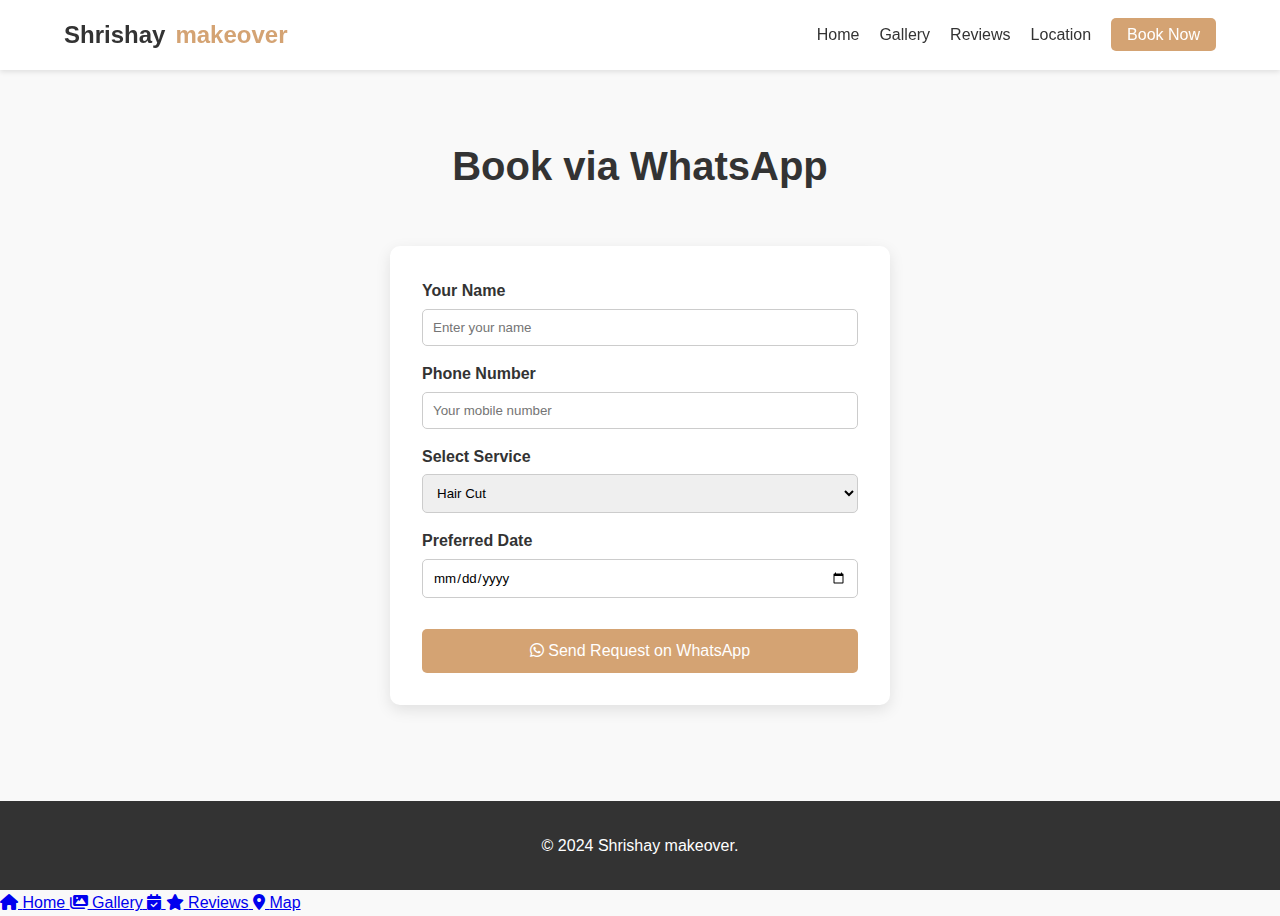
<file: booking.html>
<!DOCTYPE html>
<html lang="en">
<head>
    <meta charset="UTF-8">
    <meta name="viewport" content="width=device-width, initial-scale=1.0">
    <title>Book Appointment - Shrishay makeover</title>
    <link rel="stylesheet" href="style.css">
    <link rel="stylesheet" href="https://cdnjs.cloudflare.com/ajax/libs/font-awesome/6.0.0/css/all.min.css">
</head>
<body>

    <nav class="navbar">
        <div class="logo">Shrishay<span>makeover</span></div>
       <ul class="nav-links" id="navLinks">
    <li><a href="index.html">Home</a></li>
    <li><a href="gallery.html">Gallery</a></li>
    <li><a href="reviews.html">Reviews</a></li>
    <li><a href="location.html">Location</a></li> <li><a href="booking.html" class="btn-book">Book Now</a></li>
</ul>
        <div class="hamburger" onclick="toggleMenu()">
            <i class="fas fa-bars"></i>
        </div>
    </nav>

    <section class="section">
        <div class="container">
            <h2 class="section-title">Book via WhatsApp</h2>
            <div class="booking-wrapper">
                <form id="whatsappForm" class="styled-form">
                    <label>Your Name</label>
                    <input type="text" id="cName" placeholder="Enter your name" required>

                    <label>Phone Number</label>
                    <input type="tel" id="cPhone" placeholder="Your mobile number" required>

                    <label>Select Service</label>
                    <select id="cService">
                        <option value="Hair Cut">Hair Cut</option>
                        <option value="Skin treatments">Skin treatments</option>
                        <option value="Facial">Facial</option>
                        <option value="Hair Color">Hair Color</option>
                        <option value="Bridal Makeup">Bridal Makeup</option>
                        <option value="Party makeup">Party makeup</option>
                    </select>

                    <label>Preferred Date</label>
                    <input type="date" id="cDate" required>

                    <button type="submit" class="btn-primary" style="width: 100%;">
                        <i class="fab fa-whatsapp"></i> Send Request on WhatsApp
                    </button>
                </form>
            </div>
        </div>
    </section>

    <footer>
        <p>&copy; 2024 Shrishay makeover.</p>
    </footer>
<div class="bottom-nav">
    <a href="index.html" class="nav-item">
        <i class="fas fa-home"></i>
        <span>Home</span>
    </a>
    <a href="gallery.html" class="nav-item">
        <i class="fas fa-images"></i>
        <span>Gallery</span>
    </a>
    <a href="booking.html" class="nav-item nav-main">
        <i class="fas fa-calendar-check"></i>
    </a>
    <a href="reviews.html" class="nav-item">
        <i class="fas fa-star"></i>
        <span>Reviews</span>
    </a>
    <a href="location.html" class="nav-item">
        <i class="fas fa-map-marker-alt"></i>
        <span>Map</span>
    </a>
</div>
    <script src="script.js"></script>
</body>

</html>
</file>
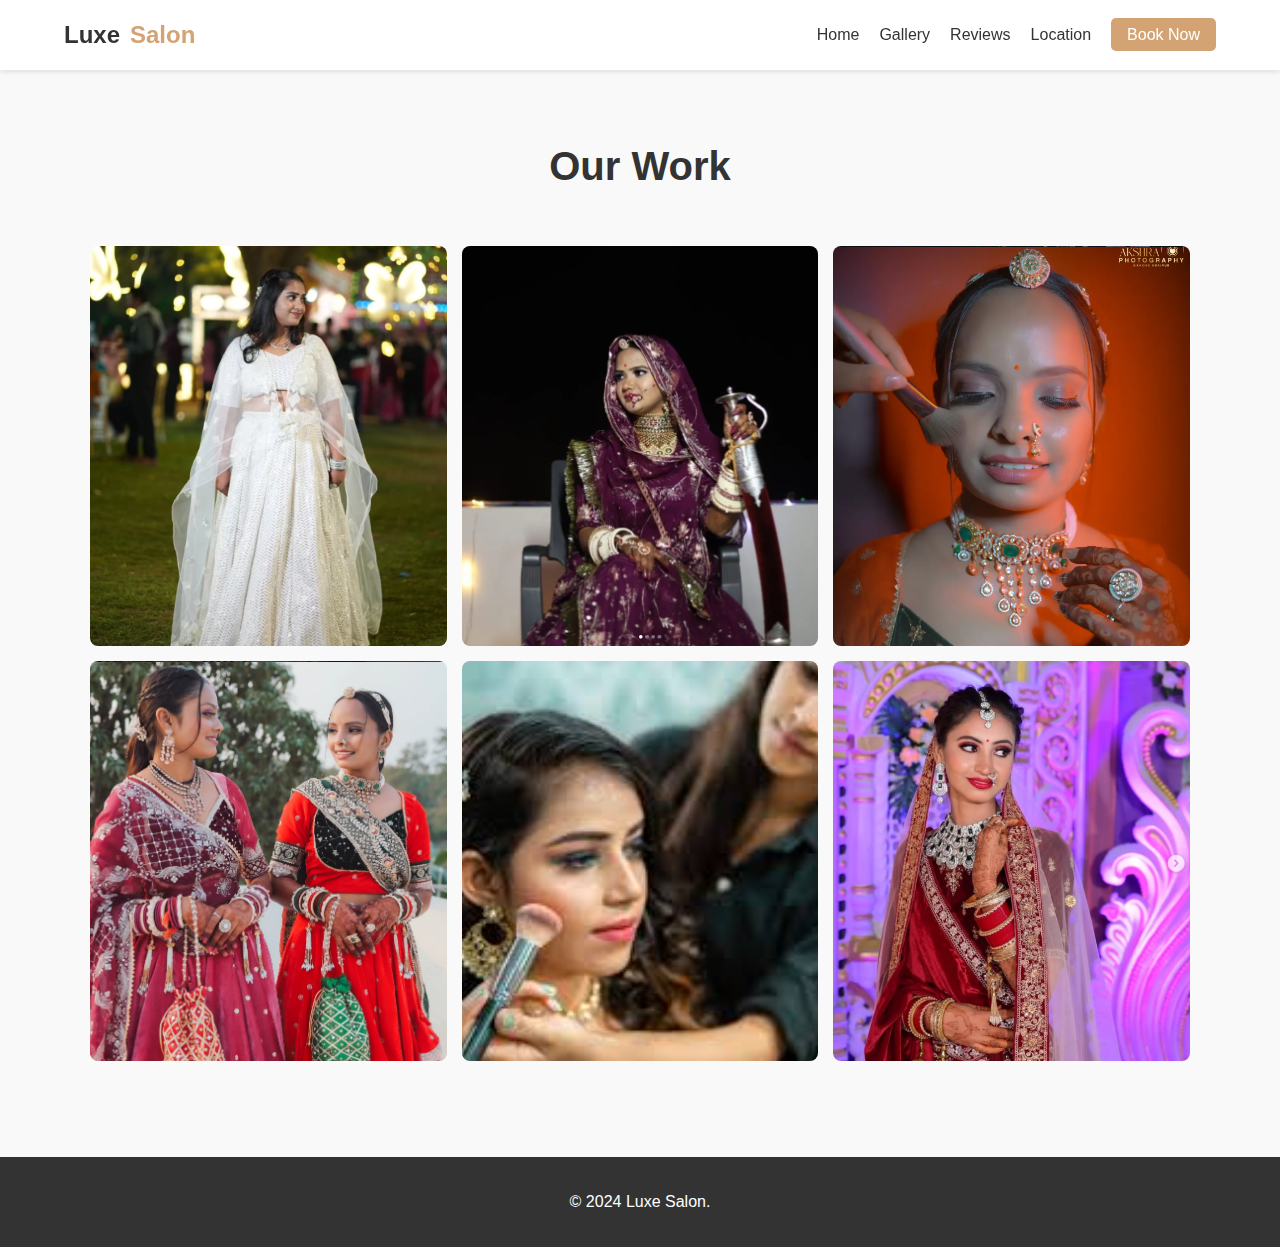
<file: gallery.html>
<!DOCTYPE html>
<html lang="en">
<head>
    <meta charset="UTF-8">
    <meta name="viewport" content="width=device-width, initial-scale=1.0">
    <title>Gallery - Shrishay Salon</title>
    <link rel="stylesheet" href="style.css">
    <link rel="stylesheet" href="https://cdnjs.cloudflare.com/ajax/libs/font-awesome/6.0.0/css/all.min.css">
</head>
<body>

    <nav class="navbar">
        <div class="logo">Luxe<span>Salon</span></div>
        <ul class="nav-links" id="navLinks">
    <li><a href="index.html">Home</a></li>
    <li><a href="gallery.html">Gallery</a></li>
    <li><a href="reviews.html">Reviews</a></li>
    <li><a href="location.html">Location</a></li> <li><a href="booking.html" class="btn-book">Book Now</a></li>
</ul>
        <div class="hamburger" onclick="toggleMenu()">
            <i class="fas fa-bars"></i>
        </div>
    </nav>

    <section class="section">
        <div class="container">
            <h2 class="section-title">Our Work</h2>
            <div class="gallery-grid">
                <img src="TS5.png" alt="TS5">
                <img src="TS4.png" alt="TS4">
                <img src="TS1.png" alt="TS1">
                <img src="TS2.png" alt="TS2">
                <img src="[data-uri]
                [base64]//2Q==" alt="Barber">
                <img src="TS3.png" alt="TS3">
            </div>
        </div>
    </section>

    <footer>
        <p>&copy; 2024 Luxe Salon.</p>
    </footer>

    <script src="script.js"></script>
</body>
</html>
</file>
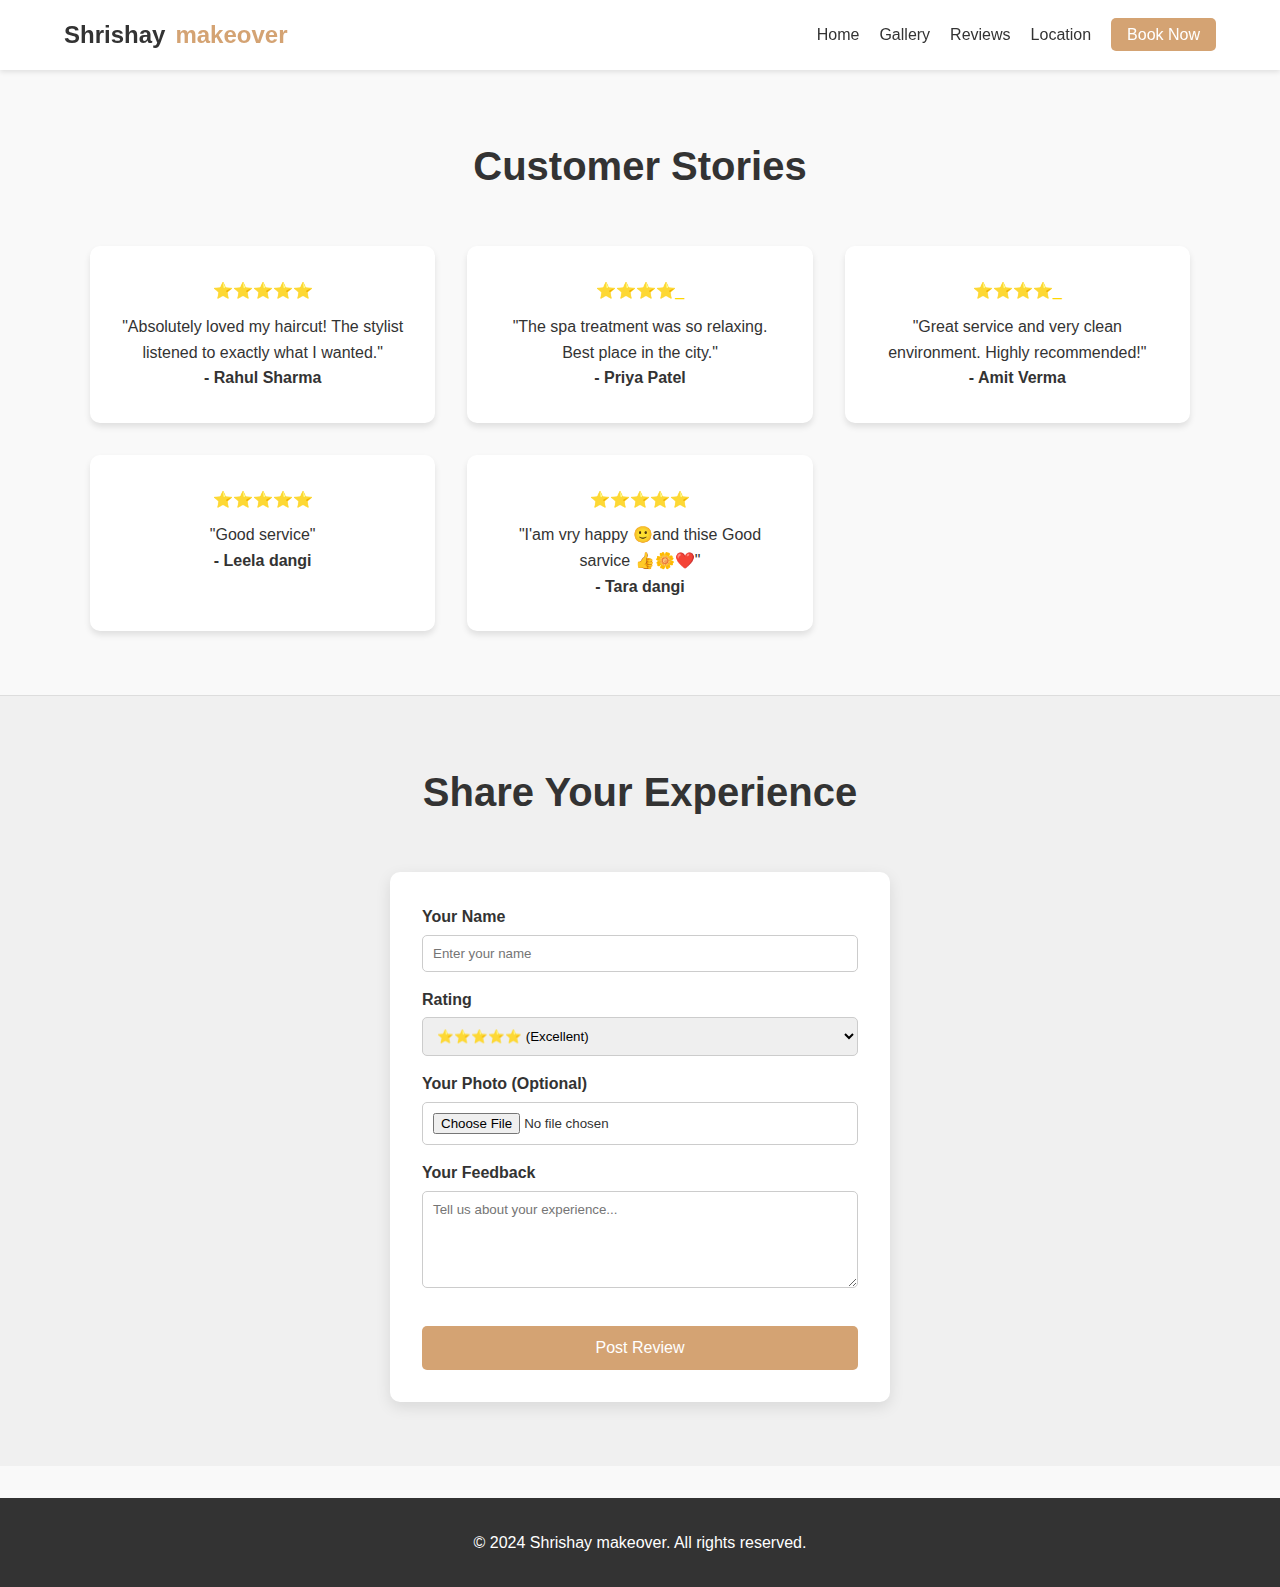
<file: reviews.html>
<!DOCTYPE html>
<html lang="en">
<head>
    <meta charset="UTF-8">
    <meta name="viewport" content="width=device-width, initial-scale=1.0">
    <title>Reviews - Shrishay makeover</title>
    <link rel="stylesheet" href="style.css">
    <link rel="stylesheet" href="https://cdnjs.cloudflare.com/ajax/libs/font-awesome/6.0.0/css/all.min.css">
</head>
<body>

    <nav class="navbar">
        <div class="logo">Shrishay<span>makeover</span></div>
        <ul class="nav-links" id="navLinks">
    <li><a href="index.html">Home</a></li>
    <li><a href="gallery.html">Gallery</a></li>
    <li><a href="reviews.html">Reviews</a></li>
    <li><a href="location.html">Location</a></li> <li><a href="booking.html" class="btn-book">Book Now</a></li>
</ul>
        <div class="hamburger" onclick="toggleMenu()">
            <i class="fas fa-bars"></i>
        </div>
    </nav>

   <section class="section">
        <div class="container">
            <h2 class="section-title">Customer Stories</h2>
            <div class="review-grid">
                <div class="review-card">
                    <div class="stars">⭐⭐⭐⭐⭐</div>
                    <p>"Absolutely loved my haircut! The stylist listened to exactly what I wanted."</p>
                    <h4>- Rahul Sharma</h4>
                </div>
                <div class="review-card">
                    <div class="stars">⭐⭐⭐⭐_</div>
                    <p>"The spa treatment was so relaxing. Best place in the city."</p>
                    <h4>- Priya Patel</h4>
                </div>
                <div class="review-card">
                    <div class="stars">⭐⭐⭐⭐_</div>
                    <p>"Great service and very clean environment. Highly recommended!"</p>
                    <h4>- Amit Verma</h4>
                </div>
                <div class="review-card">
    <div class="stars">⭐⭐⭐⭐⭐</div>
    <p>"Good service"</p>
    <h4>- Leela dangi</h4>
</div>

<div class="review-card">
    <div class="stars">⭐⭐⭐⭐⭐</div>
    <p>"I'am vry happy 🙂and thise Good sarvice 👍🌼❤️"</p>
    <h4>- Tara dangi</h4>
</div>
            </div>
        </div>
        
    </section>


    <section class="section bg-light" id="feedback-section">
        <div class="container">
            <h2 class="section-title">Share Your Experience</h2>
            <div class="booking-wrapper"> <form id="reviewForm" class="styled-form">
                    <label>Your Name</label>
                    <input type="text" id="rName" placeholder="Enter your name" required>

                    <label>Rating</label>
                    <select id="rRating">
                        <option value="5 Stars">⭐⭐⭐⭐⭐ (Excellent)</option>
                        <option value="4 Stars">⭐⭐⭐⭐ (Good)</option>
                        <option value="3 Stars">⭐⭐⭐ (Average)</option>
                        <option value="2 Stars">⭐⭐ (Poor)</option>
                        <option value="1 Star">⭐ (Terrible)</option>
                    </select>

                    <label>Your Photo (Optional)</label>
                <input type="file" id="rImage" accept="image/*">

                <label>Your Feedback</label>
                <textarea id="rMessage" rows="5" placeholder="Tell us about your experience..." required></textarea>

                <button type="submit" class="btn-primary" style="width: 100%;">
                    Post Review
                    </button>
                </form>
            </div>
        </div>
    </section>

    <footer>
        <p>&copy; 2024 Shrishay makeover. All rights reserved.</p>
    </footer>

    <script src="script.js"></script>
</body>

</html>
</file>
<file: style.css>
/* General Reset */
* {
    margin: 0;
    padding: 0;
    box-sizing: border-box;
    font-family: 'Segoe UI', Tahoma, Geneva, Verdana, sans-serif;
}

body {
    line-height: 1.6;
    color: #333;
    background-color: #f9f9f9;
}

/* Variables */
:root {
    --primary-color: #d4a373; /* Gold/Bronze */
    --secondary-color: #faedcd;
    --dark-color: #333;
    --light-color: #fff;
}

/* Navigation */
.navbar {
    display: flex;
    justify-content: space-between;
    align-items: center;
    padding: 1rem 5%;
    background: #fff;
    box-shadow: 0 2px 5px rgba(0,0,0,0.1);
    position: sticky;
    top: 0;
    z-index: 1000;
}

.logo {
    font-size: 1.5rem;
    font-weight: bold;
    color: var(--dark-color);
}

.logo span {
    color: var(--primary-color);
}

.nav-links {
    list-style: none;
    display: flex;
    align-items: center;
}

.nav-links li {
    margin-left: 20px;
}

.nav-links a {
    text-decoration: none;
    color: var(--dark-color);
    font-weight: 500;
    transition: color 0.3s;
}

.nav-links a:hover, .nav-links a.active {
    color: var(--primary-color);
}

.btn-book {
    background: var(--primary-color);
    color: #fff !important;
    padding: 0.5rem 1rem;
    border-radius: 5px;
}

.hamburger {
    display: none;
    font-size: 1.5rem;
    cursor: pointer;
}

/* Hero Section */
.hero {
    height: 80vh;
    background: linear-gradient(rgba(0,0,0,0.5), rgba(0,0,0,0.5)), url('https://images.unsplash.com/photo-1560066984-138dadb4c035?ixlib=rb-1.2.1&auto=format&fit=crop&w=1350&q=80');
    background-size: cover;
    background-position: center;
    display: flex;
    justify-content: center;
    align-items: center;
    text-align: center;
    color: #fff;
}

.hero h1 {
    font-size: 3rem;
    margin-bottom: 1rem;
}

.btn-primary {
    display: inline-block;
    background: var(--primary-color);
    color: #fff;
    padding: 0.8rem 2rem;
    border: none;
    border-radius: 5px;
    text-decoration: none;
    cursor: pointer;
    font-size: 1rem;
    margin-top: 1rem;
    transition: background 0.3s;
}

.btn-primary:hover {
    background: #c08b5c;
}

/* General Layout */
.section {
    padding: 4rem 1rem;
}

.container {
    max-width: 1100px;
    margin: 0 auto;
}

.section-title {
    text-align: center;
    font-size: 2.5rem;
    margin-bottom: 3rem;
    color: var(--dark-color);
}

/* Service Grid */
.service-grid {
    display: grid;
    grid-template-columns: repeat(auto-fit, minmax(250px, 1fr));
    gap: 2rem;
}

.service-card {
    background: #fff;
    padding: 2rem;
    text-align: center;
    border-radius: 10px;
    box-shadow: 0 4px 10px rgba(0,0,0,0.05);
}

.service-card i {
    font-size: 2.5rem;
    color: var(--primary-color);
    margin-bottom: 1rem;
}

/* Gallery Grid */
.gallery-grid {
    display: grid;
    grid-template-columns: repeat(auto-fit, minmax(300px, 1fr));
    gap: 15px;
}

.gallery-grid img {
    width: 100%;
    height: 400px;
    object-fit: cover;
    border-radius: 8px;
    transition: transform 0.3s;
}

.gallery-grid img:hover {
    transform: scale(1.03);
}

/* Review Cards */
.review-grid {
    display: grid;
    grid-template-columns: repeat(auto-fit, minmax(300px, 1fr));
    gap: 2rem;
}

.review-card {
    background: white;
    padding: 2rem;
    border-radius: 10px;
    box-shadow: 0 4px 6px rgba(0,0,0,0.1);
    text-align: center;
}

.stars {
    color: gold;
    margin-bottom: 10px;
}

/* Booking Form */
.booking-wrapper {
    display: flex;
    justify-content: center;
}

.styled-form {
    background: #fff;
    padding: 2rem;
    border-radius: 10px;
    box-shadow: 0 5px 15px rgba(0,0,0,0.1);
    width: 100%;
    max-width: 500px;
}

.styled-form label {
    display: block;
    margin-bottom: 5px;
    font-weight: bold;
}

.styled-form input, 
.styled-form select {
    width: 100%;
    padding: 10px;
    margin-bottom: 15px;
    border: 1px solid #ccc;
    border-radius: 5px;
}

/* Footer */
footer {
    text-align: center;
    padding: 2rem;
    background: var(--dark-color);
    color: #fff;
    margin-top: 2rem;
}

/* Mobile Responsive */
@media (max-width: 768px) {
    .nav-links {
        display: none;
        position: absolute;
        top: 60px;
        right: 0;
        width: 100%;
        background: #fff;
        flex-direction: column;
        text-align: center;
        padding: 1rem 0;
        box-shadow: 0 5px 5px rgba(0,0,0,0.1);
    }
    .nav-links.active {
        display: flex;
    }
    .nav-links li {
        margin: 1rem 0;
    }
    .hamburger {
        display: block;
    }
}
/* Add these to the bottom of style.css */

/* Background color for the feedback section */
.bg-light {
    background-color: #f0f0f0;
    border-top: 1px solid #ddd;
}

/* Style for the Message Box (Textarea) */
.styled-form textarea {
    width: 100%;
    padding: 10px;
    margin-bottom: 15px;
    border: 1px solid #ccc;
    border-radius: 5px;
    resize: vertical; /* Allows user to make box bigger */
    font-family: inherit;
}
/* --- Add this at the bottom of style.css --- */

/* 1. Makes the logo box flexible so image and text sit side-by-side */
.logo {
    display: flex;
    align-items: center;
    gap: 10px; /* Space between the image and the text */
}

/* 2. Controls the size of the logo image */
.logo img {
    height: 50px;  /* Adjust this number to make it bigger/smaller */
    width: auto;   /* Keeps the shape correct */
    border-radius: 50%; /* OPTIONAL: Makes the image circular like a profile pic */
}
/* --- Add to bottom of style.css --- */

/* The Udaipur Note Box */
.udaipur-note {
    background-color: #fff3cd; /* Light yellow warning color */
    border: 2px solid var(--primary-color);
    color: #856404;
    padding: 2rem;
    text-align: center;
    border-radius: 10px;
    margin-bottom: 2rem;
}

.udaipur-note h3 {
    margin-top: 10px;
    color: var(--dark-color);
}

.udaipur-note i {
    font-size: 2rem;
    color: var(--primary-color);
}

/* Map Responsive Container */
.map-container {
    flex: 1;
    min-width: 300px;
    border-radius: 10px;
    overflow: hidden; /* Rounds the corners of the map */
    box-shadow: 0 5px 15px rgba(0,0,0,0.1);
}
</file>
